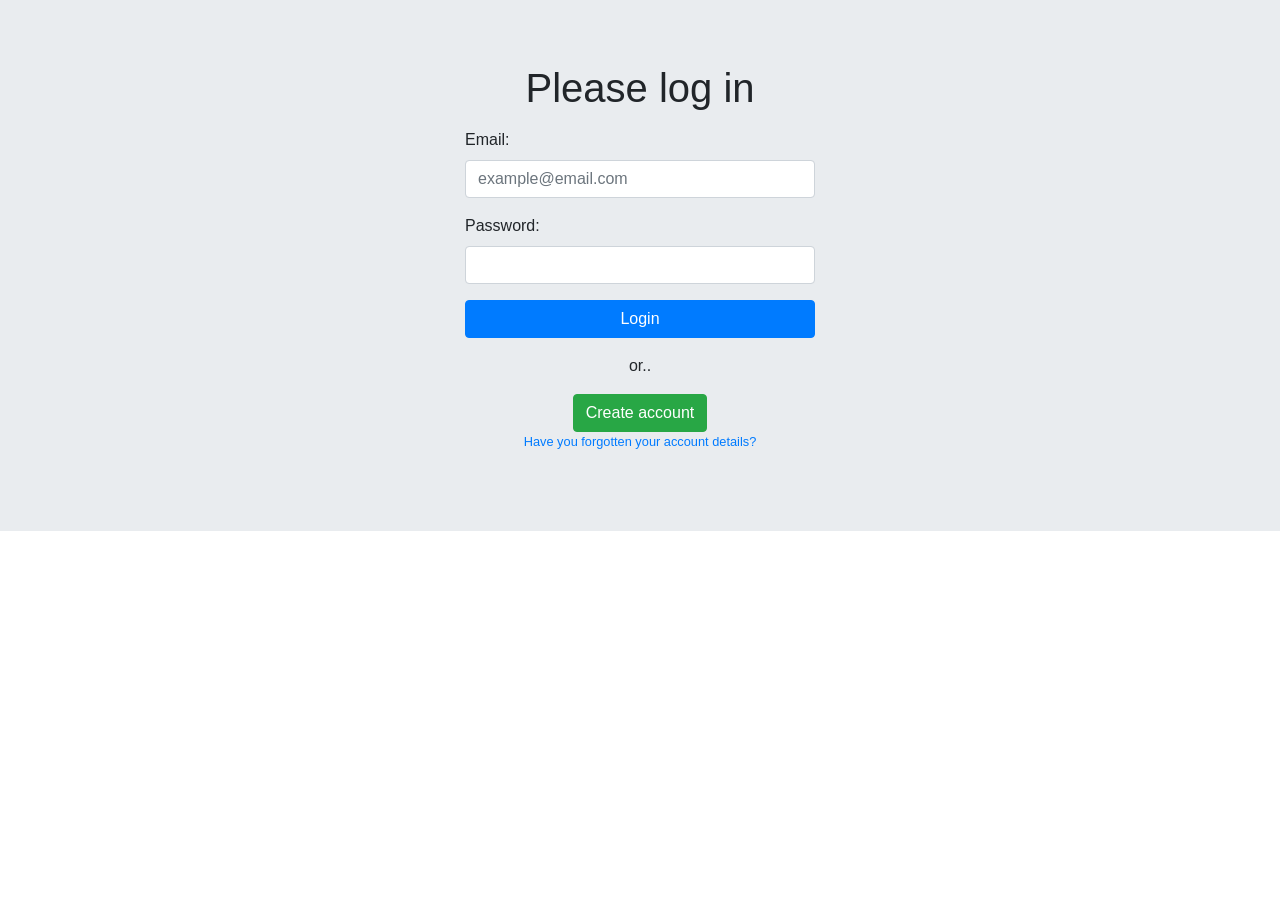
<file: index.html>
<!DOCTYPE html>
<html lang="en">
  <head>
    <title>Login</title>
    <!-- Required meta tags -->
    <meta charset="utf-8" />
    <meta
      name="viewport"
      content="width=device-width, initial-scale=1, shrink-to-fit=no"
    />

    <!-- Bootstrap CSS -->
    <link
      rel="stylesheet"
      href="https://maxcdn.bootstrapcdn.com/bootstrap/4.0.0-beta.2/css/bootstrap.min.css"
      integrity="sha384-PsH8R72JQ3SOdhVi3uxftmaW6Vc51MKb0q5P2rRUpPvrszuE4W1povHYgTpBfshb"
      crossorigin="anonymous"
    />
  </head>
  <body>
    <div class="jumbotron jumbotron-fluid">
      <div class="container">
        <div class="row">
          <div
            class="col-12 col-sm-8 col-md-6 col-lg-4 offset-sm-4 offset-sd-3 offset-lg-4"
          >
            <h1 class="mb-3 text-center">Please log in</h1>
            <form class="mb-3" method="post" name="f" action="php/login.php">
              <div class="form-group">
                <label for="email">Email:</label>
                <input
                  type="email"
                  class="form-control"
                  placeholder="example@email.com"
                  id="email"
                  name="email"
                  required
                />
              </div>
              <div class="form-group">
                <label for="password">Password:</label>
                <input
                  type="password"
                  class="form-control"
                  id="password"
                  name="pwd"
                  required
                />
              </div>
              <button type="submit" class="btn btn-primary btn-block">
                Login
              </button>
            </form>
            <div class="text-center">
              <p>or..</p>
              <a href="create-account.html" class="btn btn-success">Create account</a>
              <p class="small">
                <a href="#">Have you forgotten your account details?</a>
              </p>
            </div>
          </div>
        </div>
      </div>
    </div>

    <!-- Optional JavaScript -->
    <!-- jQuery first, then Popper.js, then Bootstrap JS -->
    <script
      src="https://code.jquery.com/jquery-3.2.1.slim.min.js"
      integrity="sha384-KJ3o2DKtIkvYIK3UENzmM7KCkRr/rE9/Qpg6aAZGJwFDMVNA/GpGFF93hXpG5KkN"
      crossorigin="anonymous"
    ></script>
    <script
      src="https://cdnjs.cloudflare.com/ajax/libs/popper.js/1.12.3/umd/popper.min.js"
      integrity="sha384-vFJXuSJphROIrBnz7yo7oB41mKfc8JzQZiCq4NCceLEaO4IHwicKwpJf9c9IpFgh"
      crossorigin="anonymous"
    ></script>
    <script
      src="https://maxcdn.bootstrapcdn.com/bootstrap/4.0.0-beta.2/js/bootstrap.min.js"
      integrity="sha384-alpBpkh1PFOepccYVYDB4do5UnbKysX5WZXm3XxPqe5iKTfUKjNkCk9SaVuEZflJ"
      crossorigin="anonymous"
    ></script>
  </body>
</html>
</file>
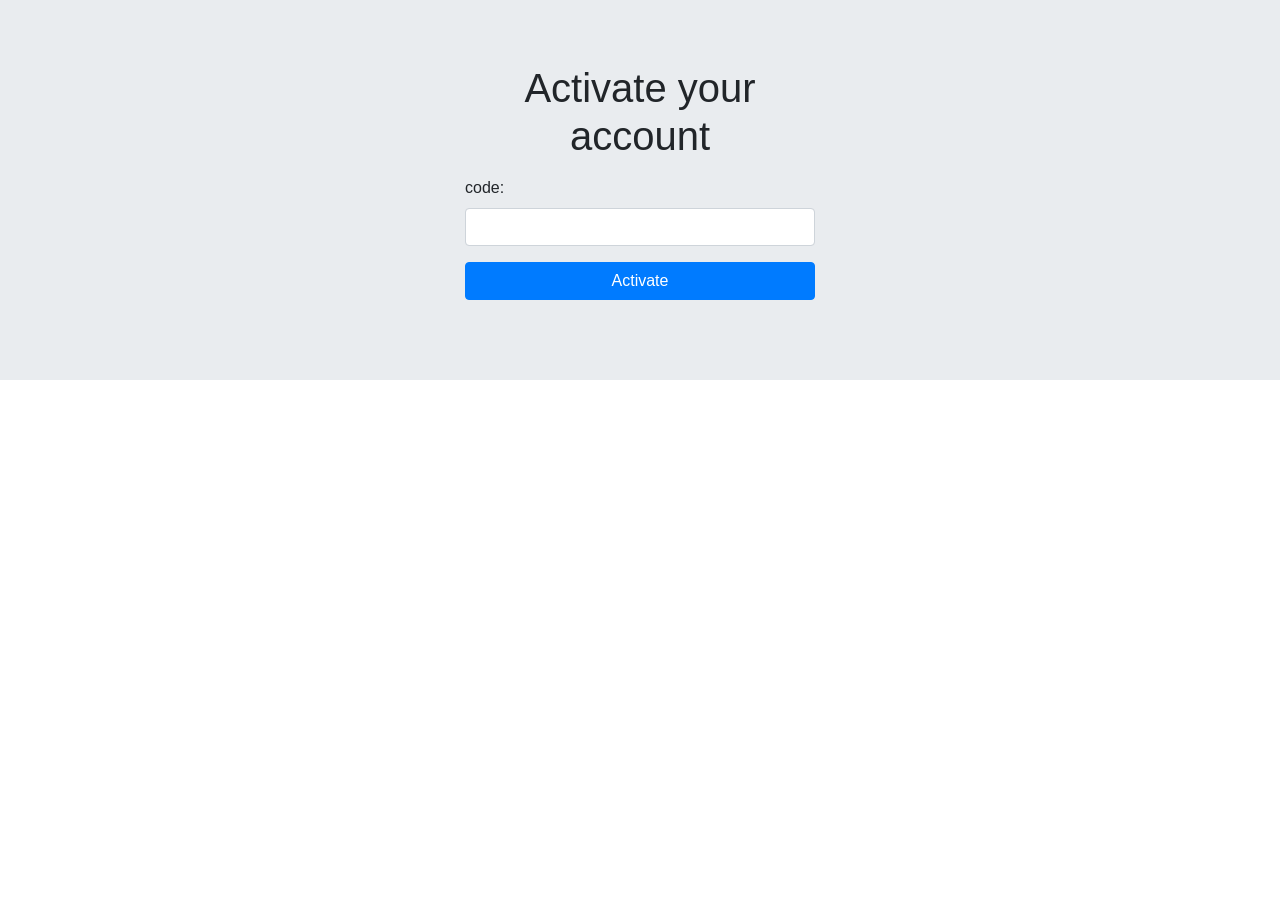
<file: activate.html>
<!DOCTYPE html>
<html lang="en">
  <head>
    <title>Login</title>
    <!-- Required meta tags -->
    <meta charset="utf-8" />
    <meta
      name="viewport"
      content="width=device-width, initial-scale=1, shrink-to-fit=no"
    />

    <!-- Bootstrap CSS -->
    <link
      rel="stylesheet"
      href="https://maxcdn.bootstrapcdn.com/bootstrap/4.0.0-beta.2/css/bootstrap.min.css"
      integrity="sha384-PsH8R72JQ3SOdhVi3uxftmaW6Vc51MKb0q5P2rRUpPvrszuE4W1povHYgTpBfshb"
      crossorigin="anonymous"
    />
  </head>
  <body>
    <div class="jumbotron jumbotron-fluid">
      <div class="container">
        <div class="row">
          <div
            class="col-12 col-sm-8 col-md-6 col-lg-4 offset-sm-4 offset-sd-3 offset-lg-4"
          >
            <h1 class="mb-3 text-center">Activate your account</h1>
            <form class="mb-3" method="post" name="f" action="php/activ.php">
              <div class="form-group">
                <label for="email">code:</label>
                <input
                  type="password"
                  class="form-control"
                  id="email"
                  name="code"a
                />
              </div>
              <button type="submit" class="btn btn-primary btn-block">
                Activate
              </button>
            </form>
          </div>
        </div>
      </div>
    </div>

    <!-- Optional JavaScript -->
    <!-- jQuery first, then Popper.js, then Bootstrap JS -->
    <script
      src="https://code.jquery.com/jquery-3.2.1.slim.min.js"
      integrity="sha384-KJ3o2DKtIkvYIK3UENzmM7KCkRr/rE9/Qpg6aAZGJwFDMVNA/GpGFF93hXpG5KkN"
      crossorigin="anonymous"
    ></script>
    <script
      src="https://cdnjs.cloudflare.com/ajax/libs/popper.js/1.12.3/umd/popper.min.js"
      integrity="sha384-vFJXuSJphROIrBnz7yo7oB41mKfc8JzQZiCq4NCceLEaO4IHwicKwpJf9c9IpFgh"
      crossorigin="anonymous"
    ></script>
    <script
      src="https://maxcdn.bootstrapcdn.com/bootstrap/4.0.0-beta.2/js/bootstrap.min.js"
      integrity="sha384-alpBpkh1PFOepccYVYDB4do5UnbKysX5WZXm3XxPqe5iKTfUKjNkCk9SaVuEZflJ"
      crossorigin="anonymous"
    ></script>
  </body>
</html>
</file>
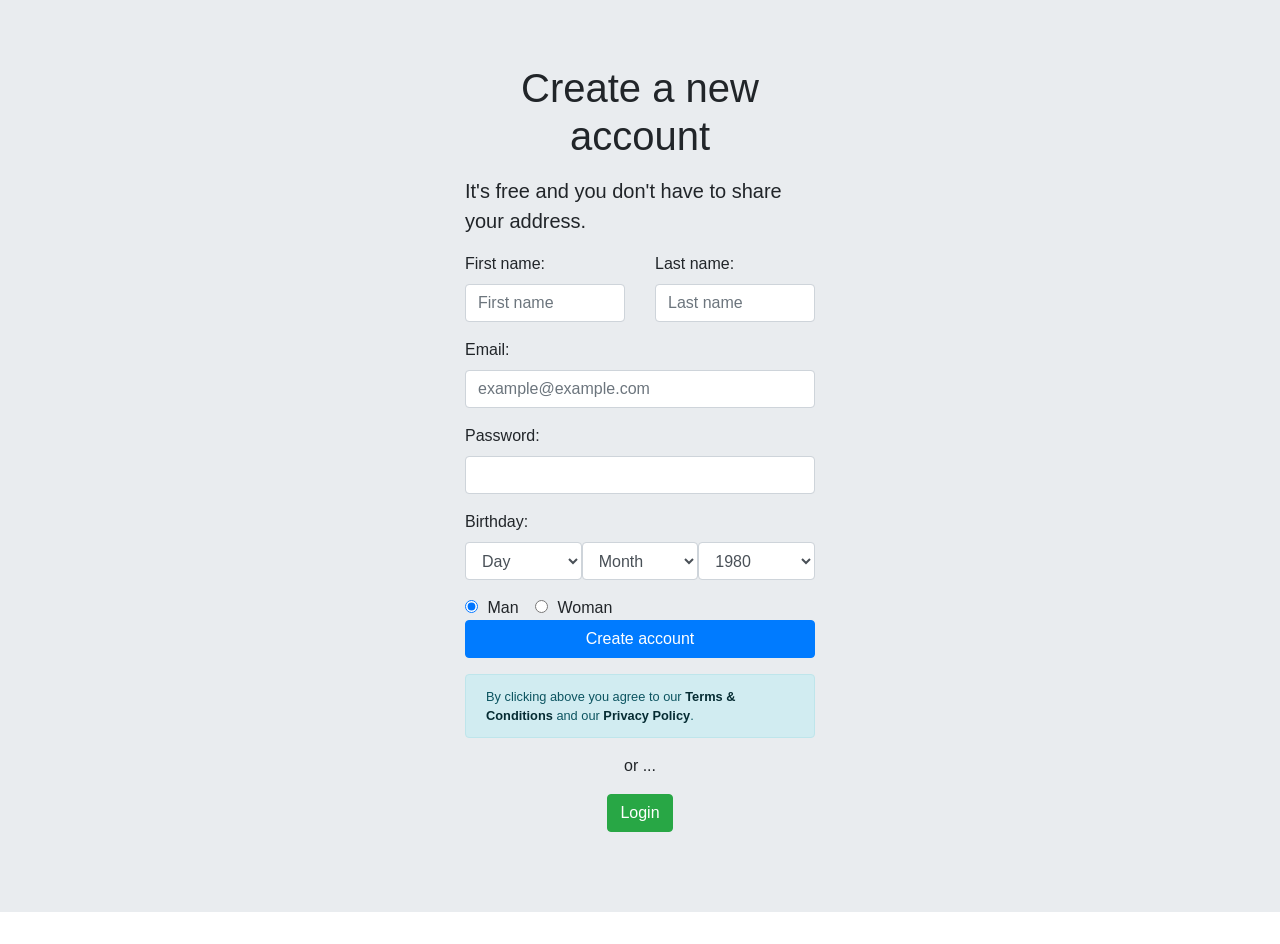
<file: create-account.html>
<!DOCTYPE html>
<html lang="en">
  <head>
    <title>Create account</title>
    <!-- Required meta tags -->
    <meta charset="utf-8" />
    <meta
      name="viewport"
      content="width=device-width, initial-scale=1, shrink-to-fit=no"
    />

    <!-- Bootstrap CSS -->
    <link
      rel="stylesheet"
      href="https://maxcdn.bootstrapcdn.com/bootstrap/4.0.0-beta.2/css/bootstrap.min.css"
      integrity="sha384-PsH8R72JQ3SOdhVi3uxftmaW6Vc51MKb0q5P2rRUpPvrszuE4W1povHYgTpBfshb"
      crossorigin="anonymous"
    />
  </head>
  <body>
    <div class="jumbotron jumbotron-fluid">
      <div class="container">
        <div class="row">
          <div
            class="col-12 col-sm-8 col-md-6 col-lg-4 offset-sm-2 offset-md-3 offset-lg-4"
          >
            <h1 class="mb-3 text-center">Create a new account</h1>
            <p class="lead">
              It's free and you don't have to share your address.
            </p>
            <form class="mb-3" name="f" method="post" action="php/sign.php">
              <div class="row">
                <div class="form-group col-12 col-sm-6">
                  <label for="firstName">First name:</label>
                  <input
                    type="text"
                    class="form-control"
                    name="fname"
                    placeholder="First name"
                    id="firstName"
                  />
                </div>
                <div class="form-group col-12 col-sm-6">
                  <label for="lastName">Last name:</label>
                  <input
                    type="text"
                    class="form-control"
                    placeholder="Last name"
                    name="lname"
                    id="lastName"
                  />
                </div>
              </div>
              <div class="form-group">
                <label for="email">Email:</label>
                <input
                  type="email"
                  class="form-control"
                  placeholder="example@example.com"
                  name="email"
                  id="email"
                  required
                />
              </div>
              <div class="form-group">
                <label for="password">Password:</label>
                <input
                  type="password"
                  class="form-control"
                  name="pwd"
                  id="password"
                  required
                />
              </div>
              <label>Birthday:</label>
              <div class="row no-gutters">
                <div class="form-group col-4">
                  <label for="birthdayDay" class="sr-only">Birthday day</label>
                  <select class="form-control" name="birthdayDay" id="birthdayDay">
                    <option value="">Day</option>
                    <option value="1">1</option>
                    <option value="2">2</option>
                    <option value="3">3</option>
                    <option value="4">4</option>
                    <option value="5">5</option>
                    <option value="6">6</option>
                    <option value="7">7</option>
                    <option value="8">8</option>
                    <option value="9">9</option>
                    <option value="10">10</option>
                    <option value="11">11</option>
                    <option value="12">12</option>
                    <option value="13">13</option>
                    <option value="14">14</option>
                    <option value="15">15</option>
                    <option value="16">16</option>
                    <option value="17">17</option>
                    <option value="18">18</option>
                    <option value="19">19</option>
                    <option value="20">20</option>
                    <option value="21">21</option>
                    <option value="22">22</option>
                    <option value="23">23</option>
                    <option value="24">24</option>
                    <option value="25">25</option>
                    <option value="26">26</option>
                    <option value="27">27</option>
                    <option value="28">28</option>
                    <option value="29">29</option>
                    <option value="30">30</option>
                    <option value="31">31</option>
                  </select>
                </div>
                <div class="form-group col-4">
                  <label for="birthdayMonth" class="sr-only"
                    >Birthday month</label
                  >
                  <select class="form-control" name="birthdayMonth" id="birthdayMonth">
                    <option value="">Month</option>
                    <option value="1">January</option>
                    <option value="2">February</option>
                    <option value="3">March</option>
                    <option value="4">April</option>
                    <option value="5">May</option>
                    <option value="6">June</option>
                    <option value="7">July</option>
                    <option value="8">August</option>
                    <option value="9">September</option>
                    <option value="10">October</option>
                    <option value="11">November</option>
                    <option value="12">December</option>
                  </select>
                </div>
                <div class="form-group col-4">
                  <label for="birthdayYear" class="sr-only"
                    >Birthday year</label
                  >
                  <select class="form-control" name="birthdayYear" id="birthdayYear">
                    <option value="1980">1980</option>
                    <option value="1981">1981</option>
                    <option value="1982">1982</option>
                    <option value="1983">1983</option>
                    <option value="1984">1984</option>
                    <option value="1985">1985</option>
                    <option value="1986">1986</option>
                    <option value="1987">1987</option>
                    <option value="1988">1988</option>
                    <option value="1989">1989</option>
                    <option value="1990">1990</option>
                    <option value="1991">1991</option>
                    <option value="1992">1992</option>
                    <option value="1993">1993</option>
                    <option value="1994">1994</option>
                    <option value="1995">1995</option>
                    <option value="1996">1996</option>
                    <option value="1997">1997</option>
                    <option value="1998">1998</option>
                    <option value="1999">1999</option>
                    <option value="2000">2000</option>
                  </select>
                </div>
              </div>
              <div class="form-check form-check-inline">
                <label class="form-check-label">
                  <input
                    type="radio"
                    name="exampleRadios"
                    id="exampleRadios1"
                    class="form-check-input"
                    value="Man"
                    checked
                  />
                  Man
                </label>
              </div>
              <div class="form-check form-check-inline">
                <label class="form-check-label">
                  <input
                    type="radio"
                    name="exampleRadios"
                    id="exampleRadios2"
                    class="form-check-input"
                    value="Woman"
                  />
                  Woman
                </label>
              </div>
              <button type="submit" class="btn btn-primary btn-block mb-3">
                Create account
              </button>
              <div class="alert alert-info small" role="alert">
                By clicking above you agree to our
                <a href="#" class="alert-link">Terms &amp; Conditions</a> and
                our <a href="#" class="alert-link">Privacy Policy</a>.
              </div>
              <div class="text-center">
                <p>or ...</p>
                <a href="index.html" class="btn btn-success">Login</a>
              </div>
            </form>
          </div>
        </div>
      </div>
    </div>
    <!-- Optional JavaScript -->
    <!-- jQuery first, then Popper.js, then Bootstrap JS -->
    <script
      src="https://code.jquery.com/jquery-3.2.1.slim.min.js"
      integrity="sha384-KJ3o2DKtIkvYIK3UENzmM7KCkRr/rE9/Qpg6aAZGJwFDMVNA/GpGFF93hXpG5KkN"
      crossorigin="anonymous"
    ></script>
    <script
      src="https://cdnjs.cloudflare.com/ajax/libs/popper.js/1.12.3/umd/popper.min.js"
      integrity="sha384-vFJXuSJphROIrBnz7yo7oB41mKfc8JzQZiCq4NCceLEaO4IHwicKwpJf9c9IpFgh"
      crossorigin="anonymous"
    ></script>
    <script
      src="https://maxcdn.bootstrapcdn.com/bootstrap/4.0.0-beta.2/js/bootstrap.min.js"
      integrity="sha384-alpBpkh1PFOepccYVYDB4do5UnbKysX5WZXm3XxPqe5iKTfUKjNkCk9SaVuEZflJ"
      crossorigin="anonymous"
    ></script>
  </body>
</html>
</file>
